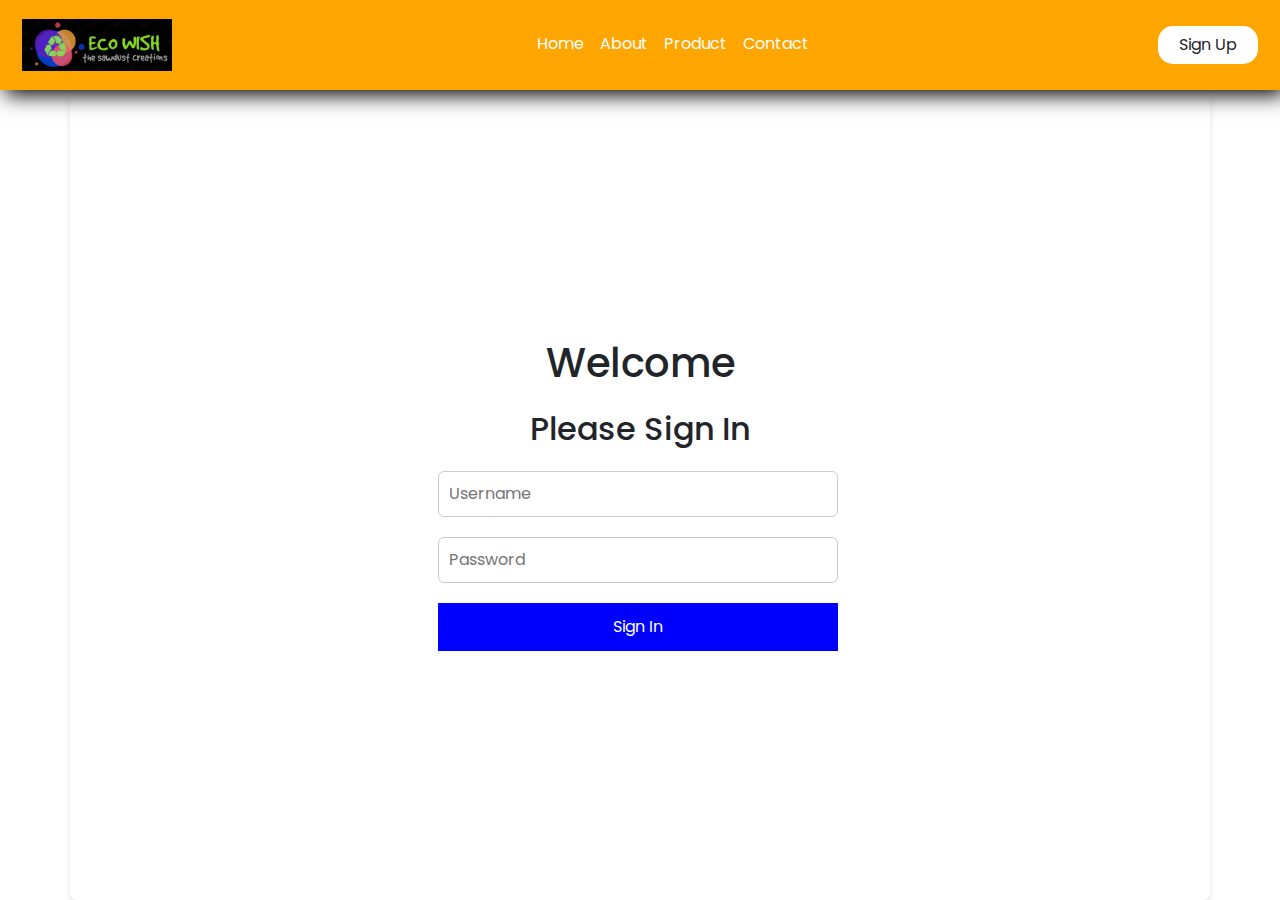
<file: fc/index.html>
<!DOCTYPE html>
<html lang="en">
<head>
    <meta charset="UTF-8">
    <meta name="viewport" content="width=device-width, initial-scale=1.0">
    <title>Sign In</title>
    <link rel="stylesheet" href="sign in.css">
    <link rel="stylesheet" href="home.css">
    <link href="https://cdn.jsdelivr.net/npm/bootstrap@5.3.3/dist/css/bootstrap.min.css" rel="stylesheet" integrity="sha384-QWTKZyjpPEjISv5WaRU9OFeRpok6YctnYmDr5pNlyT2bRjXh0JMhjY6hW+ALEwIH" crossorigin="anonymous">
</head>
<body>
    <div class="main-container">
        <!---navbar--->
        <nav class="navbar navbar-expand-lg " id="navbar1">
            <div class="container-fluid">
              <a class="navbar-brand" href="file:///C:/Users/user/FC/fc/home.html#about" > <img src="Logo.jpg" alt="Clickable Image"></a>
              <button class="navbar-toggler" type="button" data-bs-toggle="collapse" data-bs-target="#navbarSupportedContent" aria-expanded="false">
                <span class="navbar-toggler-icon"></span>
              </button>
              <div class="collapse navbar-collapse" id="navbarSupportedContent">
                <ul class="navbar-nav mx-auto">
                  <li class="nav-item">
                    <a class="nav-link" >Home</a>
                  </li> 
                  <li class="nav-item">
                    <a class="nav-link"  href="#">About</a>
                  </li> 
                  <li class="nav-item">
                    <a class="nav-link"  href="#">Product</a>
                  </li> 
                  <li class="nav-item">
                    <a class="nav-link"  href="#">Contact</a>
                  </li> 
                </ul>
                <button onclick = SignUp() class="btn">Sign Up</button>
              </div>
            </div>
        </nav>
        <div class="container">
            <h1>Welcome</h1>
            <h2>Please Sign In</h2>
            <form id="signInForm">
                <input type="text" id="username" name="username" placeholder="Username" required>
                <label for="username"></label><br>
                <input type="password" id="password" name="password" placeholder="Password" required><br>
                <button class=btn-primary type="submit">Sign In</button>
            </form>
        </div>
        
        <script>
        document.getElementById("signInForm").addEventListener("submit", function(event) {
            event.preventDefault();
            
            var username = document.getElementById("username").value;
            var password = document.getElementById("password").value;

            var users = JSON.parse(localStorage.getItem("users")) || [];

            var user = users.find(function(u) {
                return u.username === username && u.password === password;
            });

            if (user) {
                alert("Login Successfully");
                window.location.href = "file:///C:/Users/user/FC/fc/home.html";
            } else {
                alert("Invalid Username or Password");
            }
        });
        function SignUp(){
                window.location.replace("file:///C:/Users/user/FC/fc/signout.html")
            }
    </script>
        
        
</body>
</html>
</file>
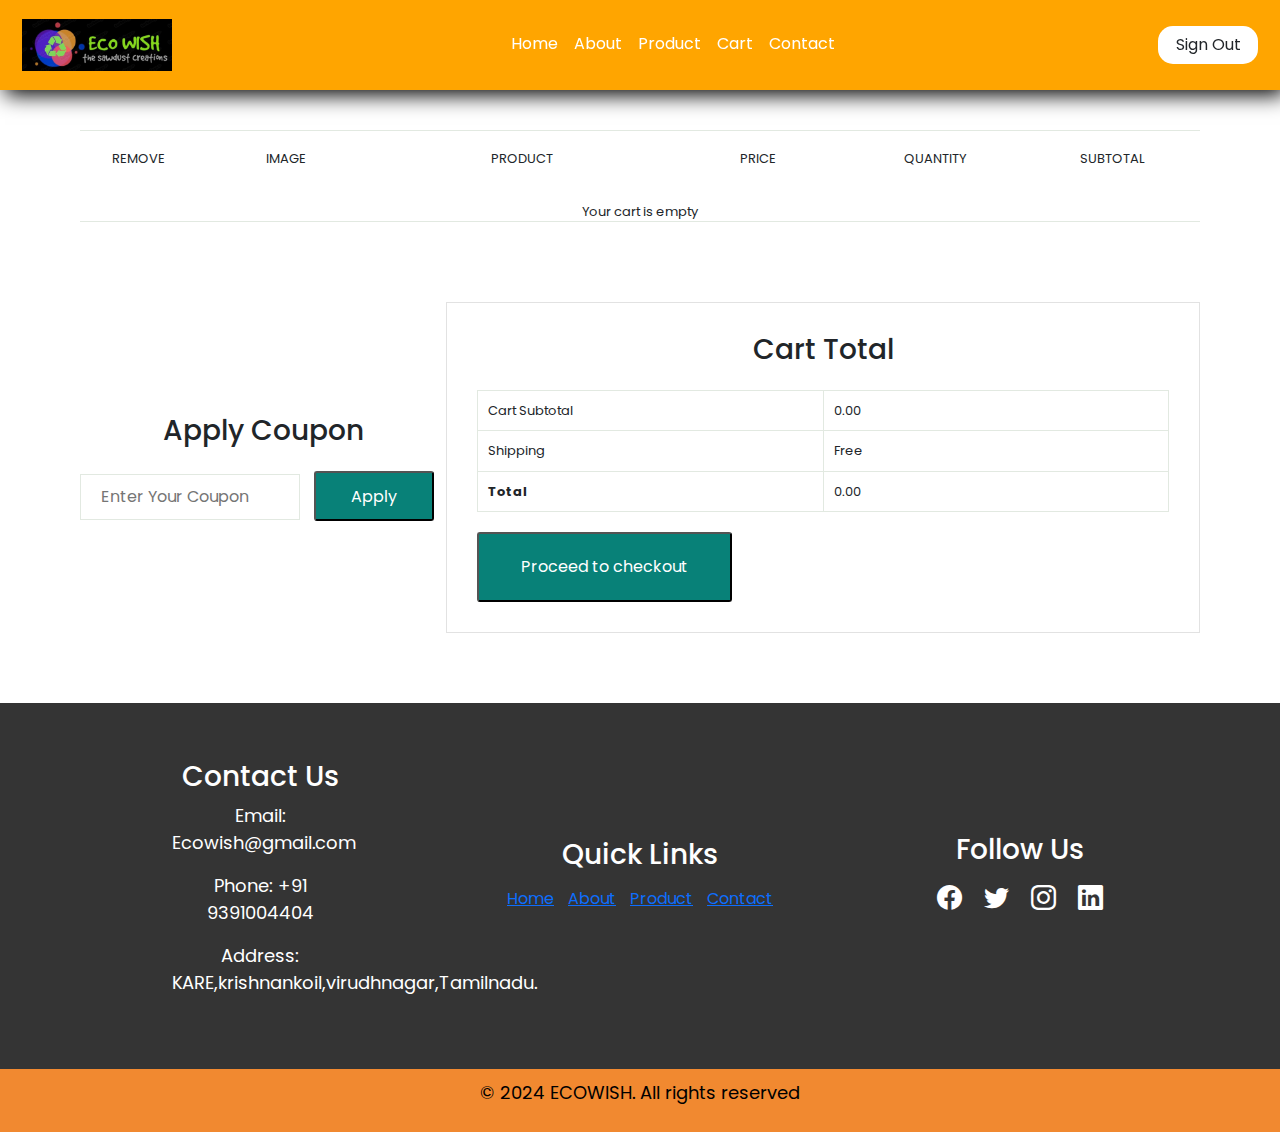
<file: fc/cart.html>
<!DOCTYPE html>
<html lang="en">
<head>
    <meta charset="UTF-8">
    <meta name="viewport" content="width=device-width, initial-scale=1.0">
    <title>Cart</title>
    <link rel="stylesheet" href="cart.css"/>
    <link rel="stylesheet" href="home.css">
    <link href="https://cdn.jsdelivr.net/npm/bootstrap@5.3.3/dist/css/bootstrap.min.css" rel="stylesheet" integrity="sha384-QWTKZyjpPEjISv5WaRU9OFeRpok6YctnYmDr5pNlyT2bRjXh0JMhjY6hW+ALEwIH" crossorigin="anonymous">
    
    <link rel="stylesheet" href="https://cdn.jsdelivr.net/npm/bootstrap-icons@1.11.3/font/bootstrap-icons.min.css">
</head>
<body>
    <div class="main-container">
        <nav class="navbar navbar-expand-lg " id="navbar1">
            <div class="container-fluid">
                <header>
                    <a class="navbar-brand" href="file:///C:/Users/user/FC/fc/home.html#about" > <img src="Logo.jpg" alt="Clickable Image"></a>
                  </header>
                
                <button class="navbar-toggler" type="button" data-bs-toggle="collapse" data-bs-target="#navbarSupportedContent" aria-expanded="false">
                    <span class="navbar-toggler-icon"></span>
                </button>
                <div class="collapse navbar-collapse" id="navbarSupportedContent">
                    
                    <ul class="navbar-nav mx-auto">
                        <li class="nav-item">
                            <a class="nav-link"  href="file:///C:/Users/user/FC/fc/home.html">Home</a>
                        </li> 
                        <li class="nav-item">
                            <a class="nav-link"  href="#about">About</a>
                        </li> 
                        <li class="nav-item">
                            <a class="nav-link"  href="product.html">Product</a>
                        </li> 
                        <li class="nav-item">
                            <a class="nav-link" href="cart.html">Cart</a>
                        </li>
                        <li class="nav-item">
                            <a class="nav-link"  href="#container-2">Contact</a>
                        </li> 
                    </ul>
                    <button class="btn" onclick="SignOut()">Sign Out</button>
                </div>
            </div>
        </nav>

        <section id="cart" class="cart">
            <table width="100%">
                <thead>
                    <tr>
                        <td>Remove</td>
                        <td>Image</td>
                        <td>Product</td>
                        <td>Price</td>
                        <td>Quantity</td>
                        <td>Subtotal</td>
                       
                    </tr>
                </thead>
                <tbody id="cart-items"></tbody>
            </table>
        </section>

        <section class="cart">
            <div id="coupon">
                <h3>Apply Coupon</h3>
                <div>
                    <input type="text" placeholder="Enter Your Coupon">
                    <button class="btn-primary">Apply</button>
                </div>

            </div>
            <div id="subtotal">
            <h3>Cart Total</h3>
            <table>
                <tr>
                    <td>Cart Subtotal</td>
                    <td id="cart-subtotal">0</td>
                </tr>
                <tr>
                    <td>Shipping</td>
                    <td>Free</td>
                </tr>
                <tr>
                    <td><strong>Total</strong></td>
                    <td id="cart-total">0</td>
                </tr>
            </table>
            <a href="file:///C:/Users/user/FC/fc/payment.html"><button>Proceed to checkout</button></a>
        </div>
        </section>

        <footer>
            <div id="container-2" class="container-2">
                <div class="footer-container">
                    <h3>Contact Us</h3>
                    <p>Email: Ecowish@gmail.com</p>
                    <p>Phone: +91 9391004404</p>
                    <p>Address: KARE,krishnankoil,virudhnagar,Tamilnadu.</p>
                </div>
                <div class="footer-container">
                    <h3>Quick Links</h3>
                     <ul class="list">
                        <li><a href="#home">Home</a></li>
                        <li><a href="#about">About</a></li>
                        <li><a href="#product">Product</a></li>
                        <li><a href="#container-2">Contact</a></li>
                     </ul>
                </div>
                <div class="footer-container">
                    <h3>Follow Us</h3>
                    <ul class="social-icons">
                     <li><a href=""><i class="bi bi-facebook"></i></a></li>
                     <li><a href=""><i class="bi bi-twitter"></i></a></li>
                     <li><a href=""><i class="bi bi-instagram"></i></a></li>
                     <li><a href=""><i class="bi bi-linkedin"></i></a></li>
                    </ul>
                </div>
            </div>
            <div class="bottom-bar">
                <p>&copy; 2024 ECOWISH. All rights reserved</p>
            </div>
        </footer>
    </div>

    <script>
        function SignOut() {
            window.location.replace("file:///C:/Users/user/FC/fc/sign%20in.html");
        }

function renderCartItems() {
    const cartItemsContainer = document.getElementById('cart-items');
    const cartSubtotalElement = document.getElementById('cart-subtotal');
    const cartTotalElement = document.getElementById('cart-total');

    const cartItems = JSON.parse(localStorage.getItem('cart')) || [];

    cartItemsContainer.innerHTML = '';

    if (cartItems.length === 0) {
        cartItemsContainer.innerHTML = '<tr><td colspan="6">Your cart is empty</td></tr>';
        cartSubtotalElement.textContent = '0.00';
        cartTotalElement.textContent = '0.00';
        return; 
    }

    let cartSubtotal = 0;
    cartItems.forEach(item => {
        const row = document.createElement('tr');
        const quantity = item.quantity || 1;
        const subtotal = item.price * quantity;
        cartSubtotal += subtotal;

        row.innerHTML = `
            <td><a href="#" onclick="removeItem('${item.productName}')"><i class="bi bi-x-circle-fill"></i></a></td>
            <td><img src='${item.image}'/></td>
            <td>${item.productName}</td>
            <td>${item.price}</td>
            <td><input type="number" value="${quantity}" min="1" onchange="updateQuantity(this, '${item.productName}', ${item.price})"></td>
            <td class="subtotal">${subtotal.toFixed(2)}</td>
        `;
        cartItemsContainer.appendChild(row);
    });

    cartSubtotalElement.textContent = cartSubtotal.toFixed(2);
    cartTotalElement.textContent = cartSubtotal.toFixed(2); 
}


function updateQuantity(input, productName, price) {
    const newQuantity = parseInt(input.value);
    const subtotalElement = input.parentElement.nextElementSibling;

    const newSubtotal = price * newQuantity;
    subtotalElement.textContent = newSubtotal.toFixed(2);

    const cartItems = JSON.parse(localStorage.getItem('cart')) || [];
    const updatedCartItems = cartItems.map(item => {
        if (item.productName === productName) {
            return { ...item, quantity: newQuantity };
        }
        return item;
    });
    localStorage.setItem('cart', JSON.stringify(updatedCartItems));

    const cartSubtotal = updatedCartItems.reduce((total, item) => {
        return total + (item.price * item.quantity);
    }, 0);

    const cartSubtotalElement = document.getElementById('cart-subtotal');
    const cartTotalElement = document.getElementById('cart-total');
    cartSubtotalElement.textContent = cartSubtotal.toFixed(2);
    cartTotalElement.textContent = cartSubtotal.toFixed(2);
}

        function removeItem(productName) {
            let cartItems = JSON.parse(localStorage.getItem('cart')) || [];

            cartItems = cartItems.filter(item => item.productName !== productName);

            localStorage.setItem('cart', JSON.stringify(cartItems));

            renderCartItems();
        }
        window.addEventListener('DOMContentLoaded', renderCartItems);
    </script>
</body>
</html>
</file>
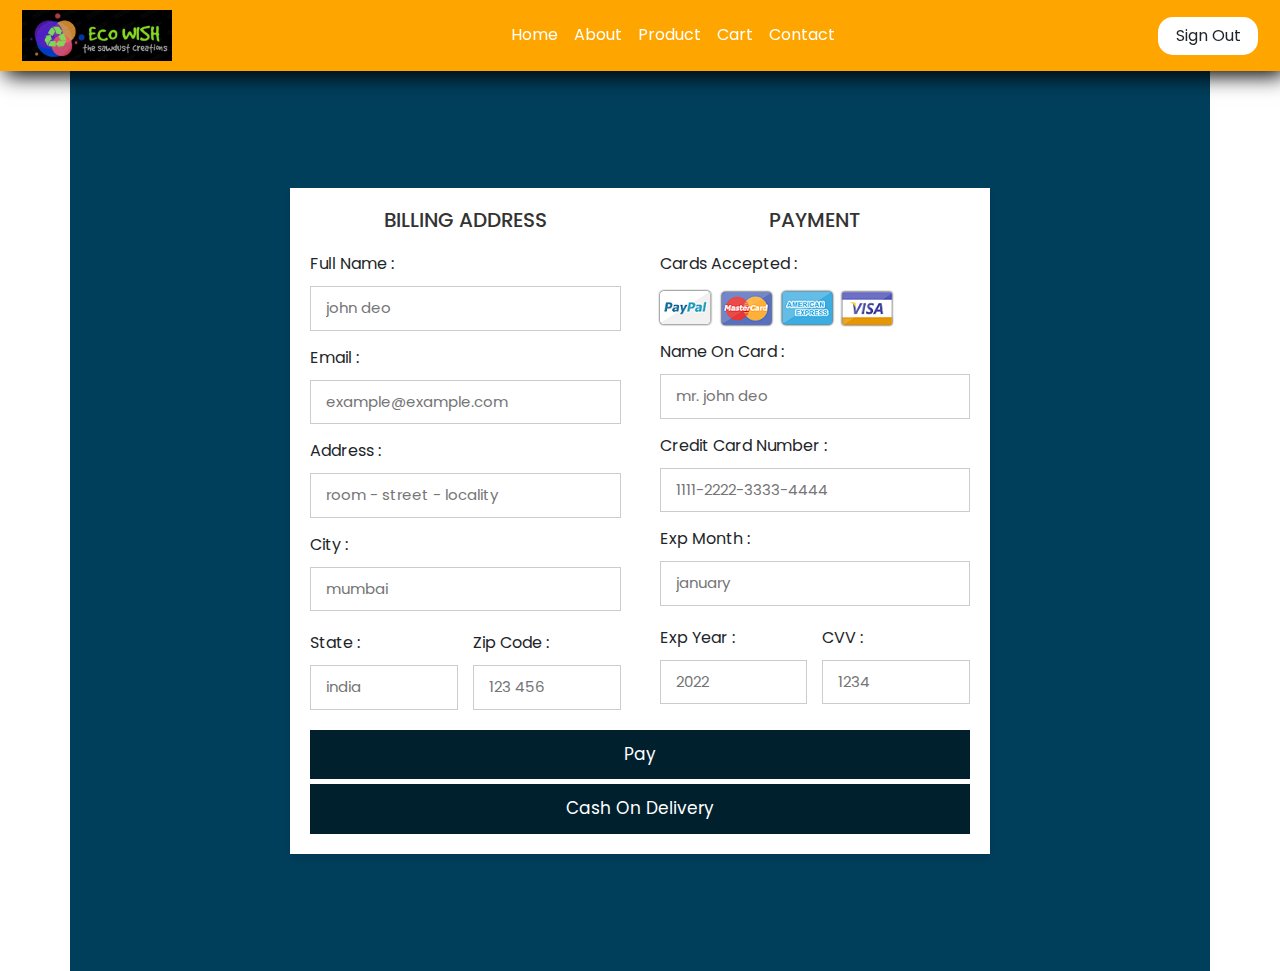
<file: fc/payment.html>
<!DOCTYPE html>
<html lang="en">
<head>
    <meta charset="UTF-8">
    <meta http-equiv="X-UA-Compatible" content="IE=edge">
    <meta name="viewport" content="width=device-width, initial-scale=1.0">
    <link rel="stylesheet" href="https://cdnjs.cloudflare.com/ajax/libs/font-awesome/6.5.1/css/all.min.css" integrity="sha512-DTOQO9RWCH3ppGqcWaEA1BIZOC6xxalwEsw9c2QQeAIftl+Vegovlnee1c9QX4TctnWMn13TZye+giMm8e2LwA==" crossorigin="anonymous" referrerpolicy="no-referrer" />
    <link rel="stylesheet" href="home.css">
    <link href="https://cdn.jsdelivr.net/npm/bootstrap@5.3.3/dist/css/bootstrap.min.css" rel="stylesheet" integrity="sha384-QWTKZyjpPEjISv5WaRU9OFeRpok6YctnYmDr5pNlyT2bRjXh0JMhjY6hW+ALEwIH" crossorigin="anonymous">
    <link rel="stylesheet" href="paymentstyle.css">

</head>
<body>
    <nav class="navbar navbar-expand-lg " id="navbar1">
        <div class="container-fluid">
            <header>
                <a class="navbar-brand" href="file:///C:/Users/user/FC/fc/home.html#about" > <img src="Logo.jpg" alt="Clickable Image"></a>
              </header>
          <button class="navbar-toggler" type="button" data-bs-toggle="collapse" data-bs-target="#navbarSupportedContent" aria-expanded="false">
            <span class="navbar-toggler-icon"></span>
          </button>
          <div class="collapse navbar-collapse" id="navbarSupportedContent">
            <ul class="navbar-nav mx-auto">
              <li class="nav-item">
                <a class="nav-link"  href="file:///C:/Users/user/FC/fc/home.html">Home</a>
              </li> 
              <li class="nav-item">
                <a class="nav-link"  href="#about">About</a>
              </li> 
              <li class="nav-item">
                <a class="nav-link"  href="product.html">Product</a>
              </li> 
              <li class="nav-item">
                <a class="nav-link" href="cart.html">Cart</a>
              </li>
              <li class="nav-item">
                <a class="nav-link"  href="#container-2">Contact</a>
              </li> 
            </ul>
            <button class="btn" onclick="SignOut()">Sign Out</button>
            </a>
          </div>
        </div>
      </nav>

<div class="container">

    <form action="">

        <div class="row">

            <div class="col">

                <h3 class="title">billing address</h3>

                <div class="inputBox">
                    <span>full name :</span>
                    <input type="text" placeholder="john deo">
                </div>
                <div class="inputBox">
                    <span>email :</span>
                    <input type="email" placeholder="example@example.com">
                </div>
                <div class="inputBox">
                    <span>address :</span>
                    <input type="text" placeholder="room - street - locality">
                </div>
                <div class="inputBox">
                    <span>city :</span>
                    <input type="text" placeholder="mumbai">
                </div>

                <div class="flex">
                    <div class="inputBox">
                        <span>state :</span>
                        <input type="text" placeholder="india">
                    </div>
                    <div class="inputBox">
                        <span>zip code :</span>
                        <input type="text" placeholder="123 456">
                    </div>
                </div>

            </div>

            <div class="col">

                <h3 class="title">payment</h3>

                <div class="inputBox">
                    <span>cards accepted :</span>
                    <img src="card_img.png" alt="">
                </div>
                <div class="inputBox">
                    <span>name on card :</span>
                    <input type="text" placeholder="mr. john deo">
                </div>
                <div class="inputBox">
                    <span>credit card number :</span>
                    <input type="number" placeholder="1111-2222-3333-4444">
                </div>
                <div class="inputBox">
                    <span>exp month :</span>
                    <input type="text" placeholder="january">
                </div>

                <div class="flex">
                    <div class="inputBox">
                        <span>exp year :</span>
                        <input type="number" placeholder="2022">
                    </div>
                    <div class="inputBox">
                        <span>CVV :</span>
                        <input type="text" placeholder="1234">
                    </div>
                </div>

            </div>
    
        </div>

        <input type="submit" value="Pay" class="submit-btn">
        <input type="submit" value="Cash on Delivery" class="submit-btn">

    </form>

</div>    
    
</body>
</html>
</file>
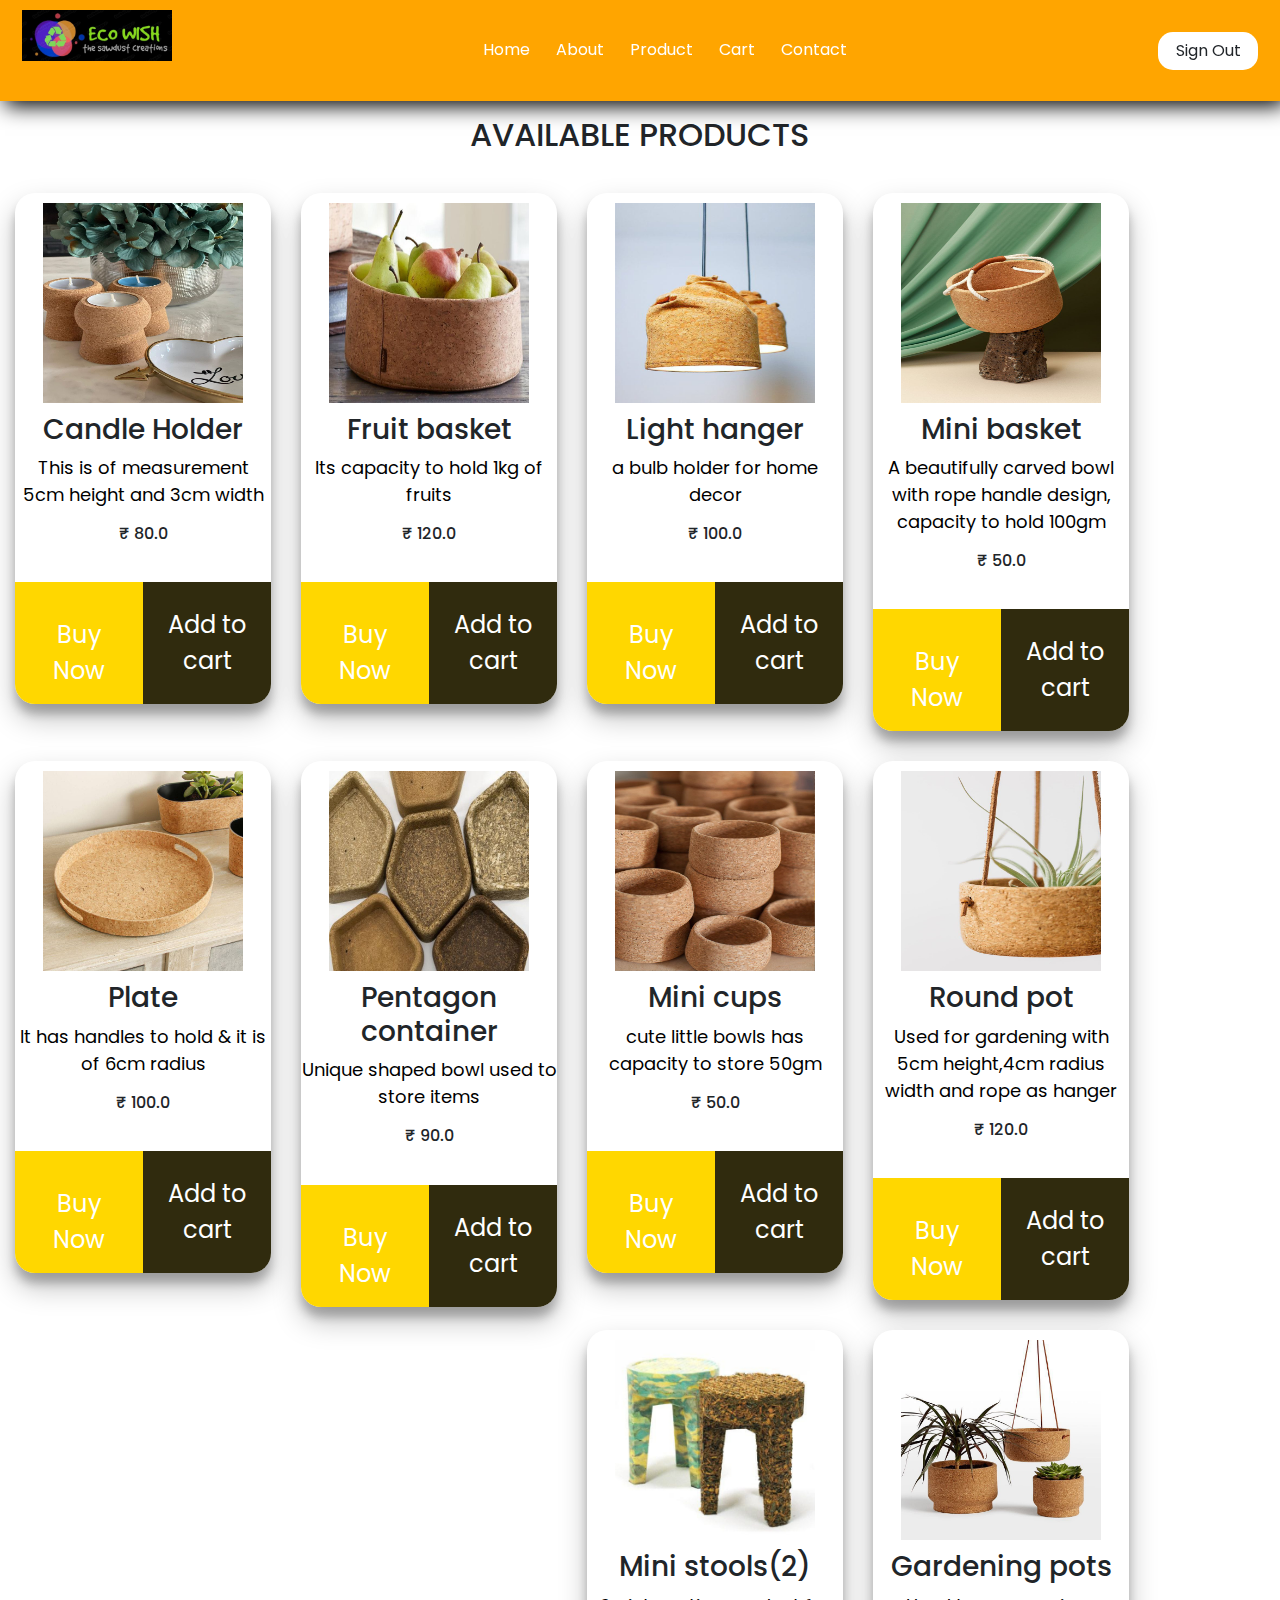
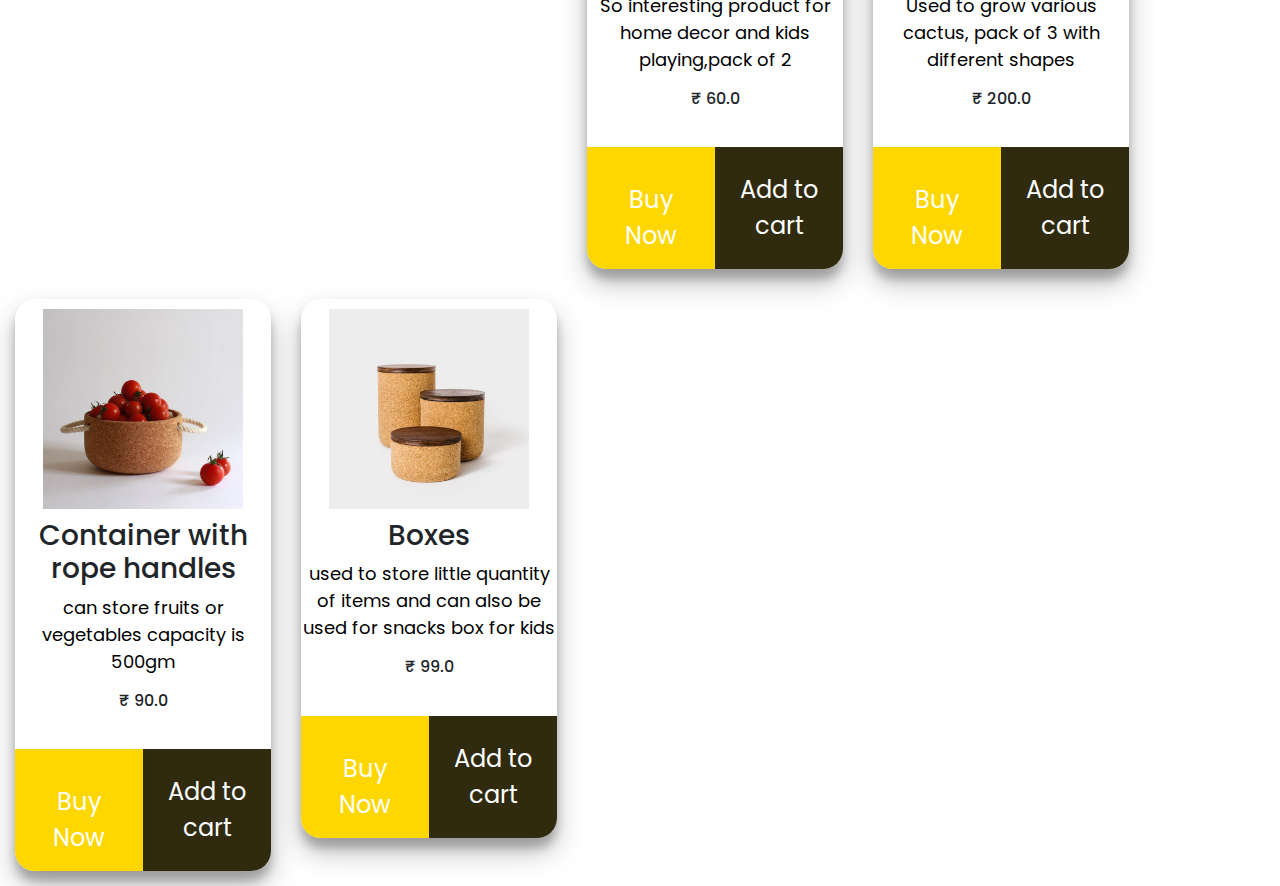
<file: fc/product.html>
<!DOCTYPE html>
<html lang="en">
<head>
    <meta charset="UTF-8">
    <meta name="viewport" content="width=device-width, initial-scale=1.0">
    <title>Product</title>
    <link rel="stylesheet" href="https://cdnjs.cloudflare.com/ajax/libs/font-awesome/6.5.1/css/all.min.css" integrity="sha512-DTOQO9RWCH3ppGqcWaEA1BIZOC6xxalwEsw9c2QQeAIftl+Vegovlnee1c9QX4TctnWMn13TZye+giMm8e2LwA==" crossorigin="anonymous" referrerpolicy="no-referrer" />
    <link rel="stylesheet" href="product.css">
    <link rel="stylesheet" href="home.css">
    <link href="https://cdn.jsdelivr.net/npm/bootstrap@5.3.3/dist/css/bootstrap.min.css" rel="stylesheet" integrity="sha384-QWTKZyjpPEjISv5WaRU9OFeRpok6YctnYmDr5pNlyT2bRjXh0JMhjY6hW+ALEwIH" crossorigin="anonymous">
    
      <link rel="stylesheet" href="https://cdn.jsdelivr.net/npm/bootstrap-icons@1.11.3/font/bootstrap-icons.min.css">
</head>
<body>
    <nav class="navbar navbar-expand-lg " id="navbar1">
        <div class="container-fluid">
            <header>
                <a class="navbar-brand" href="file:///C:/Users/user/FC/fc/home.html#about" > <img src="Logo.jpg" alt="Clickable Image"></a>
              </header>
          <button class="navbar-toggler" type="button" data-bs-toggle="collapse" data-bs-target="#navbarSupportedContent" aria-expanded="false">
            <span class="navbar-toggler-icon"></span>
          </button>
          <div class="collapse navbar-collapse" id="navbarSupportedContent">
            <ul class="navbar-nav mx-auto">
              <li class="nav-item">
                <a class="nav-link"  href="file:///C:/Users/user/FC/fc/home.html">Home</a>
              </li> 
              <li class="nav-item">
                <a class="nav-link"  href="home.html #container-2">About</a>
              </li> 
              <li class="nav-item">
                <a class="nav-link"  href="product.html">Product</a>
              </li> 
              <li class="nav-item">
                <a class="nav-link" href="cart.html">Cart</a>
              </li>
              <li class="nav-item">
                <a class="nav-link"  href="home.html #container-2">Contact</a>
              </li> 
            </ul>
            <button class="btn" onclick="SignOut()">Sign Out</button>
            </a>
          </div>
        </div>
      </nav>

    <h2>AVAILABLE PRODUCTS</h2>
    <div class="products">


       <div class="Content">
        <img src="pic1.jpg">
        <h3>Candle Holder</h3>
        <p>This is of measurement 5cm height and 3cm width</p>
        <h6>₹ 80.0</h6>
        <ul>
            <li><i class="fa fa-star checked"></i></li>
            <li><i class="fa fa-star checked"></i></li>
            <li><i class="fa fa-star checked"></i></li>
            <li><i class="fa fa-star checked"></i></li>
            <li><i class="fa fa-star checked"></i></li>
        </ul>
        <div class="buttons">
            <a class="buy" href="file:///C:/Users/user/FC/fc/payment.html"><button class="buy-now-button">Buy Now</button></a>
            <button class="cart" onclick="addToCart('Candle Holder', 80.0,'pic1.jpg')">Add to cart</button>
        </div>
       </div> 

       
       <div class="Content">
        <img src="pic2.jpg">
        <h3>Fruit basket</h3>
        <p>Its capacity to hold 1kg of fruits</p>
        <h6>₹ 120.0</h6>
        <ul>
            <li><i class="fa fa-star checked"></i></li>
            <li><i class="fa fa-star checked"></i></li>
            <li><i class="fa fa-star checked"></i></li>
            <li><i class="fa fa-star checked"></i></li>
            <li><i class="fa fa-star"></i></li>
        </ul>
        <div class="buttons">
            <a class="buy" href="file:///C:/Users/user/FC/fc/payment.html"><button class="buy-now-button">Buy Now</button></a>
            <button class="cart" onclick="addToCart('Fruit basket', 120.0,'pic2.jpg')">Add to cart</button>
        </div>
       </div>


       <div class="Content">
        <img src="pic3.jpg">
        <h3>Light hanger</h3>
        <p>a bulb holder for home decor</p>
        <h6>₹ 100.0</h6>
        <ul>
            <li><i class="fa fa-star checked"></i></li>
            <li><i class="fa fa-star checked"></i></li>
            <li><i class="fa fa-star checked"></i></li>
            <li><i class="fa fa-star checked"></i></li>
            <li><i class="fa fa-star checked"></i></li>
        </ul>
        <div class="buttons">
        <a class="buy" href="file:///C:/Users/user/FC/fc/payment.html"><button class="buy-now-button">Buy Now</button></a>
        <button class="cart" onclick="addToCart('Light hanger', 100.0,'pic3.jpg')">Add to cart</button>
       </div> 
    </div>


       <div class="Content">
        <img src="pic4.jpg">
        <h3> Mini basket</h3>
        <p>A beautifully carved bowl with rope handle design, capacity to hold 100gm</p>
        <h6>₹ 50.0</h6>
        <ul>
            <li><i class="fa fa-star checked"></i></li>
            <li><i class="fa fa-star checked"></i></li>
            <li><i class="fa fa-star checked"></i></li>
            <li><i class="fa fa-star"></i></li>
            <li><i class="fa fa-star"></i></li>
        </ul>
        <div class="buttons">
        <a class="buy" href="file:///C:/Users/user/FC/fc/payment.html"><button class="buy-now-button">Buy Now</button></a>
        <button class="cart" onclick="addToCart('Mini Basket', 50.0,'pic4.jpg')">Add to cart</button>
       </div>
    </div>


       <div class="Content">
        <img src="pic6.jpg">
        <h3>Plate</h3>
        <p>It has handles to hold & it is of 6cm radius</p>
        <h6>₹ 100.0</h6>
        <ul>
            <li><i class="fa fa-star checked"></i></li>
            <li><i class="fa fa-star checked"></i></li>
            <li><i class="fa fa-star checked"></i></li>
            <li><i class="fa fa-star checked"></i></li>
            <li><i class="fa fa-star"></i></li>
        </ul>
        <div class="buttons">
        <a class="buy" href="file:///C:/Users/user/FC/fc/payment.html"><button class="buy-now-button">Buy Now</button></a>
        <button class="cart" onclick="addToCart('Plate', 100.0,'pic6.jpg')">Add to cart</button>
       </div> 
    </div>


       <div class="Content">
        <img src="pic7.jpg">
        <h3>Pentagon container</h3>
        <p>Unique shaped bowl used to store items</p>
        <h6>₹ 90.0</h6>
        <ul>
            <li><i class="fa fa-star checked"></i></li>
            <li><i class="fa fa-star checked"></i></li>
            <li><i class="fa fa-star checked"></i></li>
            <li><i class="fa fa-star"></i></li>
            <li><i class="fa fa-star"></i></li>
        </ul>
        <div class="buttons">
        <a class="buy" href="file:///C:/Users/user/FC/fc/payment.html"><button class="buy-now-button">Buy Now</button></a>
        <button class="cart" onclick="addToCart('Pentagon container', 90.0,'pic7.jpg')">Add to cart</button>
       </div>
    </div>


       <div class="Content">
        <img src="pic8.jpg">
        <h3>Mini cups</h3>
        <p>cute little bowls has capacity to store 50gm</p>
        <h6>₹ 50.0</h6>
        <ul> <li><i class="fa fa-star checked"></i></li>
            <li><i class="fa fa-star checked"></i></li>
            <li><i class="fa fa-star checked"></i></li>
            <li><i class="fa fa-star checked"></i></li>
            <li><i class="fa fa-star"></i></li>
        </ul>
        <div class="buttons">
        <a class="buy" href="file:///C:/Users/user/FC/fc/payment.html"><button class="buy-now-button">Buy Now</button></a>
        <button class="cart" onclick="addToCart('Mini Cups', 50.0,'pic8.jpg')">Add to cart</button>

       </div>
    </div>


       <div class="Content">
        <img src="pic9.jpg">
        <h3>Round pot</h3>
        <p>Used for gardening with 5cm height,4cm radius width and rope as hanger</p>
        <h6>₹ 120.0</h6>
        <ul>
            <li><i class="fa fa-star checked"></i></li>
            <li><i class="fa fa-star checked"></i></li>
            <li><i class="fa fa-star checked"></i></li>
            <li><i class="fa fa-star checked"></i></li>
            <li><i class="fa fa-star checked"></i></li>
        </ul>
        <div class="buttons">
        <a class="buy" href="file:///C:/Users/user/FC/fc/payment.html"><button class="buy-now-button">Buy Now</button></a>
        <button class="cart" onclick="addToCart('Round Pot', 120.0,'pic9.jpg')">Add to cart</button>
       </div>
    </div>


       <div class="Content">
        <img src="pic10.jpg">
        <h3>Mini stools(2)</h3>
        <p>So interesting product for home decor and kids playing,pack of 2</p>
        <h6>₹ 60.0</h6>
        <ul>
            <li><i class="fa fa-star checked"></i></li>
            <li><i class="fa fa-star checked"></i></li>
            <li><i class="fa fa-star checked"></i></li>
            <li><i class="fa fa-star checked"></i></li>
            <li><i class="fa fa-star checked"></i></li>
        </ul>
        <div class="buttons">
        <a class="buy" href="file:///C:/Users/user/FC/fc/payment.html"><button class="buy-now-button">Buy Now</button></a>
        <button class="cart" onclick="addToCart('Mini Stools(2)', 60.0,'pic10.jpg')">Add to cart</button>
       </div>
    </div>


       <div class="Content">
        <img src="pic11.jpg">
        <h3>Gardening pots</h3>
        <p>Used to grow various cactus, pack of 3 with different shapes</p>
        <h6>₹ 200.0</h6>
        <ul>
            <li><i class="fa fa-star checked"></i></li>
            <li><i class="fa fa-star checked"></i></li>
            <li><i class="fa fa-star checked"></i></li>
            <li><i class="fa fa-star checked"></i></li>
            <li><i class="fa fa-star"></i></li>
        </ul>
        <div class="buttons">
        <a class="buy" href="file:///C:/Users/user/FC/fc/payment.html"><button class="buy-now-button">Buy Now</button></a>
        <button class="cart" onclick="addToCart('Gardening Pots', 200.0,'pic11.jpg')">Add to cart</button>
       </div> 
    </div>


       <div class="Content">
        <img src="pic12.jpg">
        <h3>Container with rope handles</h3>
        <p>can store fruits or vegetables capacity is 500gm</p>
        <h6>₹ 90.0</h6>
        <ul>
            <li><i class="fa fa-star checked"></i></li>
            <li><i class="fa fa-star checked"></i></li>
            <li><i class="fa fa-star checked"></i></li>
            <li><i class="fa fa-star checked"></i></li>
            <li><i class="fa fa-star checked"></i></li>
        </ul>
        <div class="buttons">
        <a class="buy" href="file:///C:/Users/user/FC/fc/payment.html"><button class="buy-now-button">Buy Now</button></a>
        <button class="cart" onclick="addToCart('Container with rope handles', 90.0,'pic12.jpg')">Add to cart</button>
       </div>
    </div> 


       <div class="Content">
        <img src="pic13.jpg">
        <h3>Boxes</h3>
        <p>used to store little quantity of items and can also be used for snacks box for kids</p>
        <h6>₹ 99.0</h6>
        <ul>
            <li><i class="fa fa-star checked"></i></li>
            <li><i class="fa fa-star checked"></i></li>
            <li><i class="fa fa-star checked"></i></li>
            <li><i class="fa fa-star checked"></i></li>
            <li><i class="fa fa-star checked"></i></li>
        </ul>
        <div class="buttons">
        <a class="buy" href="file:///C:/Users/user/FC/fc/payment.html"><button class="buy-now-button">Buy Now</button></a>
        <button class="cart" onclick="addToCart('Boxes', 99.0,'pic13.jpg')">Add to cart</button>
       </div> 
    </div>


    </div>

    <script>
        function Payment() {
            window.location.replace("file:///C:/Users/user/FC/fc/payment.html");
        }

        function SignOut() {
         
            window.location.replace("file:///C:/Users/user/FC/fc/sign%20in.html");
        }

      
        function addToCart(productName, price, image) {
           
            let cart = localStorage.getItem('cart');
            cart = cart ? JSON.parse(cart) : [];

            const existingProduct = cart.find(item => item.productName === productName);

            if (existingProduct) {
               
                existingProduct.quantity += 1;
            } 
            else {
                cart.push({ productName, price, image, quantity: 1 });
            }
            localStorage.setItem('cart', JSON.stringify(cart));
            alert("Item added successfully!");
        }

    </script>
</body>
</html>
</file>
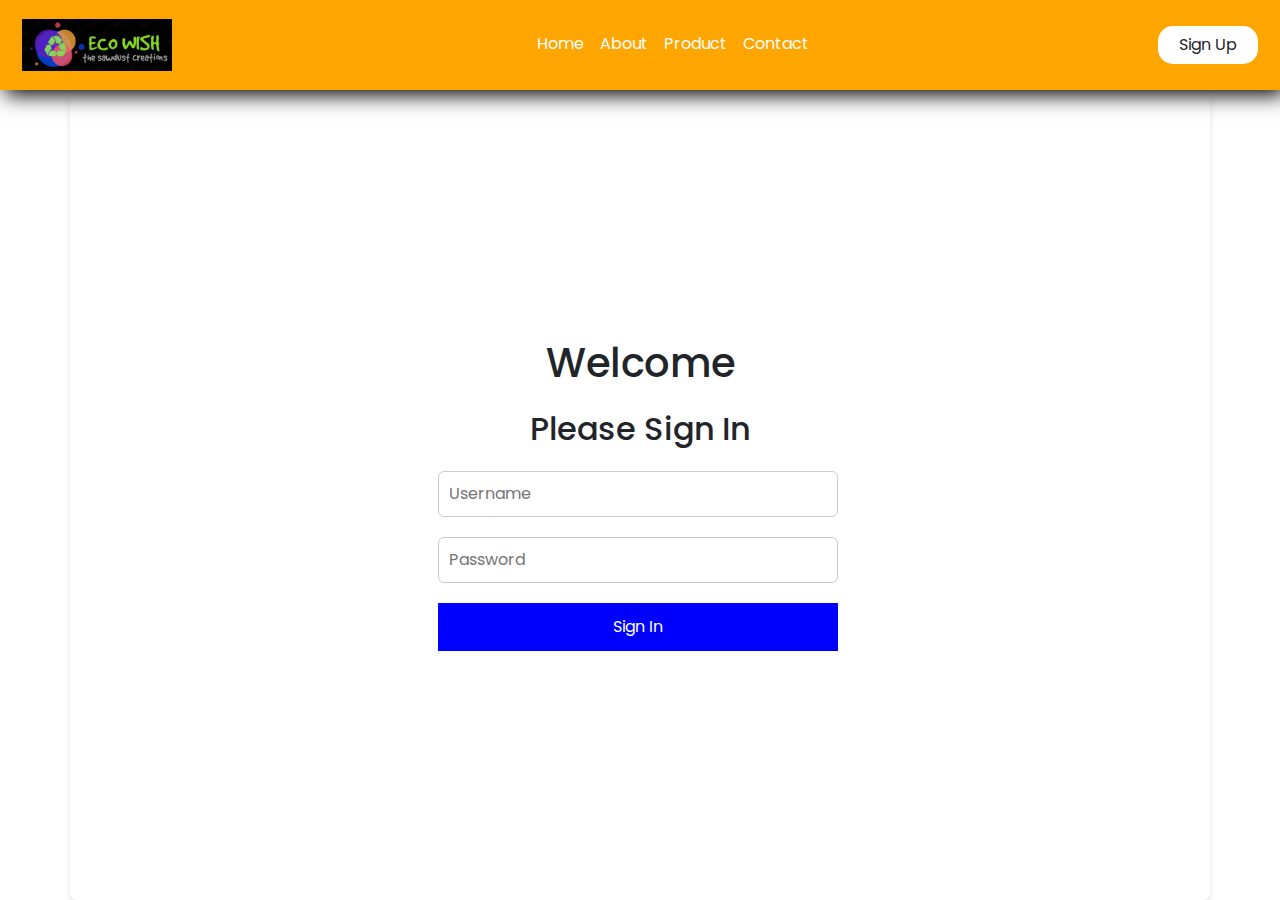
<file: fc/sign in.html>
<!DOCTYPE html>
<html lang="en">
<head>
    <meta charset="UTF-8">
    <meta name="viewport" content="width=device-width, initial-scale=1.0">
    <title>Sign In</title>
    <link rel="stylesheet" href="sign in.css">
    <link rel="stylesheet" href="home.css">
    <link href="https://cdn.jsdelivr.net/npm/bootstrap@5.3.3/dist/css/bootstrap.min.css" rel="stylesheet" integrity="sha384-QWTKZyjpPEjISv5WaRU9OFeRpok6YctnYmDr5pNlyT2bRjXh0JMhjY6hW+ALEwIH" crossorigin="anonymous">
</head>
<body>
    <div class="main-container">
        <!---navbar--->
        <nav class="navbar navbar-expand-lg " id="navbar1">
            <div class="container-fluid">
              <a class="navbar-brand" href="file:///C:/Users/user/FC/fc/home.html#about" > <img src="Logo.jpg" alt="Clickable Image"></a>
              <button class="navbar-toggler" type="button" data-bs-toggle="collapse" data-bs-target="#navbarSupportedContent" aria-expanded="false">
                <span class="navbar-toggler-icon"></span>
              </button>
              <div class="collapse navbar-collapse" id="navbarSupportedContent">
                <ul class="navbar-nav mx-auto">
                  <li class="nav-item">
                    <a class="nav-link" >Home</a>
                  </li> 
                  <li class="nav-item">
                    <a class="nav-link"  href="#">About</a>
                  </li> 
                  <li class="nav-item">
                    <a class="nav-link"  href="#">Product</a>
                  </li> 
                  <li class="nav-item">
                    <a class="nav-link"  href="#">Contact</a>
                  </li> 
                </ul>
                <button onclick = SignUp() class="btn">Sign Up</button>
              </div>
            </div>
        </nav>
        <div class="container">
            <h1>Welcome</h1>
            <h2>Please Sign In</h2>
            <form id="signInForm">
                <input type="text" id="username" name="username" placeholder="Username" required>
                <label for="username"></label><br>
                <input type="password" id="password" name="password" placeholder="Password" required><br>
                <button class=btn-primary type="submit">Sign In</button>
            </form>
        </div>
        
        <script>
        document.getElementById("signInForm").addEventListener("submit", function(event) {
            event.preventDefault();
            
            var username = document.getElementById("username").value;
            var password = document.getElementById("password").value;

            var users = JSON.parse(localStorage.getItem("users")) || [];

            var user = users.find(function(u) {
                return u.username === username && u.password === password;
            });

            if (user) {
                alert("Login Successfully");
                window.location.href = "file:///C:/Users/user/FC/fc/home.html";
            } else {
                alert("Invalid Username or Password");
            }
        });
        function SignUp(){
                window.location.replace("file:///C:/Users/user/FC/fc/signout.html")
            }
    </script>
        
        
</body>
</html>
</file>
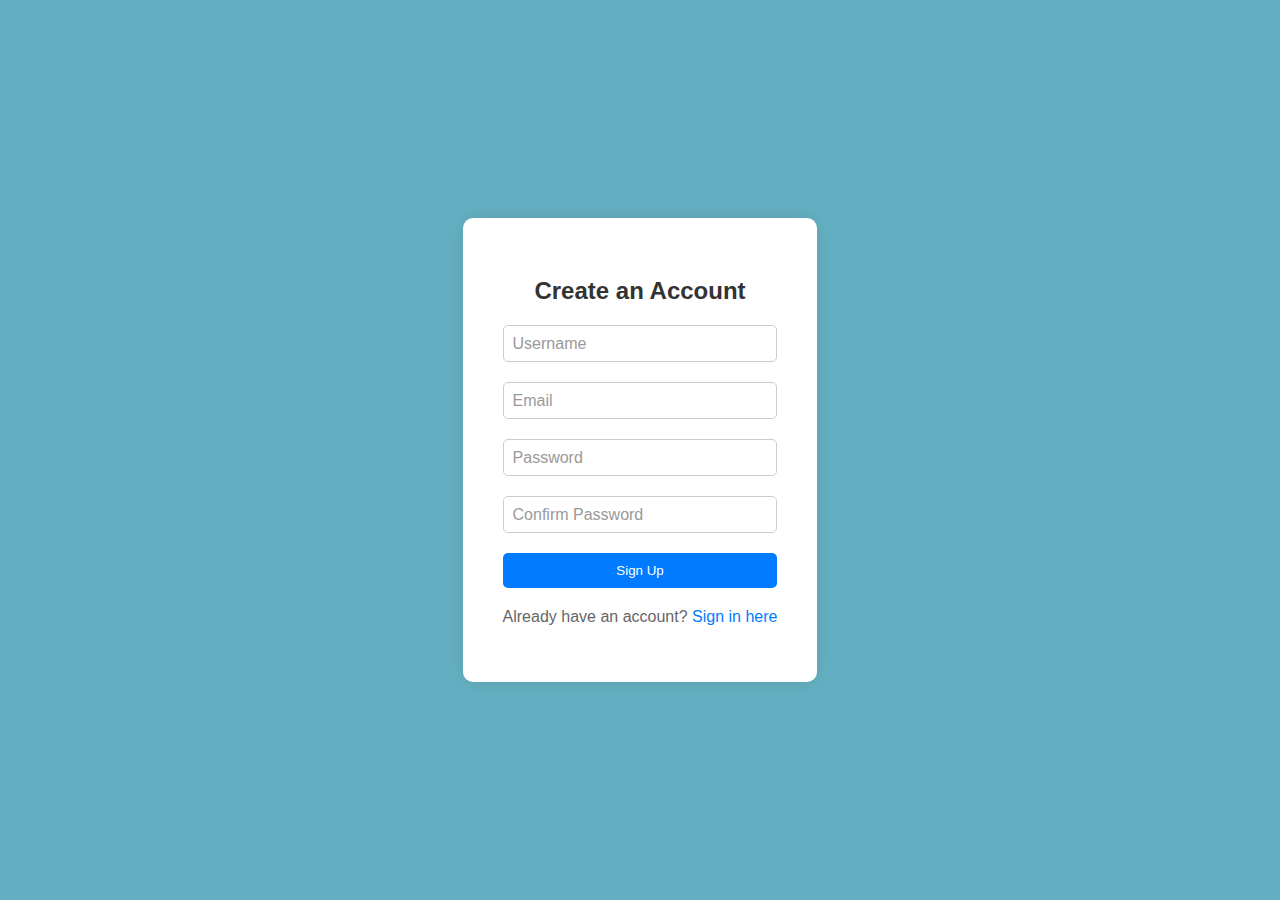
<file: fc/signout.html>
<!DOCTYPE html>
<html lang="en">
<head>
    <meta charset="UTF-8">
    <meta name="viewport" content="width=device-width, initial-scale=1.0">
    <title>Sign Up</title>
    <link rel="stylesheet" href="signout.css">
</head>
<body>
    <div class="container">
        <div class="signup-container">
            <h2>Create an Account</h2>
            <form id="signUpForm">
                <div class="input-group">
                    <input type="text" id="username" name="username" required>
                    <label for="username">Username</label>
                </div>
                <div class="input-group">
                    <input type="email" id="email" name="email" required>
                    <label for="email">Email</label>
                </div>
                <div class="input-group">
                    <input type="password" id="password" name="password" required>
                    <label for="password">Password</label>
                </div>
                <div class="input-group">
                    <input type="password" id="confirmPassword" name="confirmPassword" required>
                    <label for="confirmPassword">Confirm Password</label>
                </div>
                <button type="submit">Sign Up</button>
            </form>
            <p>Already have an account? <a href="file:///C:/Users/user/FC/fc/sign%20in.html">Sign in here</a></p>
        </div>
    </div>

    <script>
        document.getElementById("signUpForm").addEventListener("submit", function(event) {
            event.preventDefault();
            
            var username = document.getElementById("username").value;
            var email = document.getElementById("email").value;
            var password = document.getElementById("password").value;
            var confirmPassword = document.getElementById("confirmPassword").value;

            if (password !== confirmPassword) {
                alert("Passwords do not match");
                return;
            }

             
             var users = JSON.parse(localStorage.getItem("users")) || [];

            
            users.push({ username: username, email: email, password: password });

            localStorage.setItem("users", JSON.stringify(users));

           alert("Sign up successful!");
        
           window.location.href = "file:///C:/Users/user/FC/fc/sign%20in.html";
           });
    </script>
</body>
</html>
</file>
<file: fc/sign in.css>
@import url('https://fonts.googleapis.com/css2?family=Poppins:ital,wght@0,100;0,200;0,300;0,400;0,500;0,600;0,700;0,800;0,900;1,100;1,200;1,300;1,400;1,500;1,600;1,700;1,800;1,900&display=swap');

*{
    margin: 0;
    padding: 0;
    box-sizing: border-box;
    font-family: "Poppins", sans-serif;
}

.main-container{
    height: 100vh;
    }
    
    #navbar1{
    position: sticky;
    top: 0;
    left: 0;
    z-index: 100;
    padding: 10px 10px;
    box-shadow: 5px 5px 20px black;
    background: orange;
    height: 10%;
    width: 100vw;
    }
    .navbar .navbar-brand{
    font-size: 20px;
    font-weight: 800;
    color: green;
    
    }
    #navbarSupportedContent a{
    color: white;
    border-bottom: 2px solid transparent;
    }
    #navbarSupportedContent a:hover{
    border-bottom: 2px solid;
    }
    #navbarSupportedContent button{
    background: white;
    width: 100px;
    border-radius: 15px;
    }


.container {
    padding: 100px;
    background-color: #ffffff;
    border-radius: 8px;
    box-shadow: 0 4px 6px rgba(0, 0, 0, 0.1);
    height: 90%;
    display: flex;
    justify-content: center;
    align-items: center;
    flex-direction: column;
    width: 400px;

    background-position: center;
    background-size: cover;
}

h2 {
    text-align: center;
    margin-bottom: 30px;
    font-weight: 1000;
}

input[type="text"], input[type="password"] {
    width: 400px;
    padding: 10px;
    border: 1px solid #ccc;
    border-radius: 6px;
    font-size: 16px;
    transition: border-color 0.3s;
    margin-bottom: 20px;
}

input[type="text"]:focus, input[type="password"]:focus {
    border-color: #007bff;
    outline: none;
}

button {
    width: 400px;
    padding: 12px;
    margin: 10px 0;
    border: none;
    border-radius: 4px;
    background-color: #007bff;
    color: #fff;
    font-size: 16px;
    cursor: pointer;
    transition: background-color 0.3s;
}

input[type="submit"]:hover {
    background-color: #0056b3;
}

.links {
    text-align: center;
    margin-top: 20px;
}

.links a {
    color: #007bff;
    text-decoration: none;
    margin: 0 10px;
    font-size: 14px;
    transition: color 0.3s;
}

.links a:hover {
    color: #0056b3;
}
</file>
<file: fc/home.css>
@import url('https://fonts.googleapis.com/css2?family=Poppins:ital,wght@0,100;0,200;0,300;0,400;0,500;0,600;0,700;0,800;0,900;1,100;1,200;1,300;1,400;1,500;1,600;1,700;1,800;1,900&display=swap');
@import url("https://cdn.jsdelivr.net/npm/bootstrap-icons@1.11.3/font/bootstrap-icons.min.css");
*{
    margin: 0;
    padding: 0;
    box-sizing: border-box;
    font-family: "Poppins", sans-serif;
}

.main-container{
    height: 100vh;
}

#navbar1{
    position: sticky;
    top: 0;
    left: 0;
    z-index: 100;
    padding: 10px 10px;
    box-shadow: 5px 5px 20px black;
    background: orange;
    height: 10%;
}
.navbar .navbar-brand img{
    width: 150px;
    height:auto;

}

#navbarSupportedContent a{
    color: white;
    border-bottom: 2px solid transparent;
}
#navbarSupportedContent a:hover{
    border-bottom: 2px solid;
}
#navbarSupportedContent button{
    background: white;
    width: 100px;
    border-radius: 15px;
}

#home{
    width: 100%;
    height: 100%;
    display: flex;
    justify-content: center;
    align-items: center;
    background-image: url(bp.jpg);
    background-size: cover;
    background-position: center;
    flex-direction: column;

}
#home h1{
    font-size: 100px;
    color: darkgreen;
    letter-spacing: 3px;
    font-family: Verdana, Geneva, Tahoma, sans-serif;
}
p{
    color: black;
    justify-content: center;
    text-align: center;
    font-size: large;
}

.available-para{
    color: black;
}
#about{
      display: flex;
      background-color: lightblue;
      flex-direction: column;
      padding: 40px;
      
}
.logo-img{
    width: 1000px;
    height: 475px;
}
h2{
    padding: 15px;
    font-weight: bold;
    
}

.img-1{
    width: 150px;
    height: 180px;
    padding: 20px;
    
}

.founders-cards{
    display: flex;
    width: 100%;
    justify-content: space-between;
    

}
.para{
    padding: 4px 3px 0 3px;
    color: orchid;
    
}
.container-1{
    background-color: white;
    border-radius: 10px;
    width: 200px;
    display: flex;
    flex-direction: column;
    align-items: center;
    padding-top: 20px;
    box-shadow: 2px 4px 30px black;
    transition: 3s;
}
.container-1:hover{
    box-shadow: 2px 4px 100px orchid;
}
.container-2{
    margin: auto;
    padding: 0;
    font-family: Arial, Helvetica, sans-serif;
    font-size: 16px;
    color: white;
    width: 1140px;
    display: flex;
    justify-content: center;


}
footer{
    background: #343434;
    padding-top: 50px;
}
.footer-container{
    width: 33.3%;
}
h3{
    font-size: 28px;
    margin-bottom: 15px;
    text-align: center;
}
.footer-container{
    width: 190px;
    margin: auto;
    padding: 7px;
    display: flex;
    flex-direction: column;
}
.footer-container h3{
    text-align:center;
    
}

.footer-container p{
    color: white;
}
.list{
    padding: 0;
    display: flex;
    justify-content: space-between;
    align-self: center;
}
.list li{
    width: auto;
    text-align: center;
    list-style-type: none;
    padding: 7px;
    position: relative;

}
.list li::before{
    content: '';
    position: absolute;
    transform: translate(-50%,-50%);
    left: 50%;
    top: 100%;
    width: 0;
    height: 2px;
    background: #f18930;
    transition: .5s;
}
.list li:hover::before{
    width: 70px;
}
.social-icons{
    display: flex;
    justify-content: space-between;
    padding: 0;
}
.social-icons li{
    list-style-type: none;
    text-align: center;
    padding: 5px;
}
.social-icons i{
    color: white;
    font-size: 25px;
}
a:hover{
    color: #f18930;
}
.social-icons i:hover{
    color: #f18930;
}
.bottom-bar{
    background: #f18930;
    text-align: center;
    padding: 10px;
    margin-top: 50px;
}
.bootom-bar p{
    color: #343434;
    margin: 0;
    font-size: 16px;
}
button{
    background-color: blue;
    color: white;
    border-radius: 50%;
    
}
</file>
<file: fc/cart.css>
.cart{
    padding: 40px 80px;
    display: flex;
    justify-content: space-between;
}
#lg-bag{
    align-self: center;
}

a{
    text-decoration: none;
}
#cart table{
    width: 100%;
    border-collapse: collapse;
    table-layout: fixed;
    white-space: nowrap;
}
#cart table img{
    width: 70px;
}
#cart table td:nth-child(1){
    width: 100px;
    text-align: center;
}
#cart table td:nth-child(2){
    width: 150px;
    text-align: center;
}
#cart table td:nth-child(3){
    width: 250px;
    text-align: center;
}
#cart table td:nth-child(4),
#cart table td:nth-child(5),
#cart table td:nth-child(6){
    width: 150px;
    text-align: center;
}
#cart table td:nth-child(5) input{
    width: 70px;
    padding: 10px 5px 10px 15px;

}
#cart table{
    border: 1px solid #e2e9e1;
    border-left: none;
    border-right: none;
}
#cart table thead td{
    font-weight: 700px;
    text-transform: uppercase;
    font-size: 13px;
    padding: 18px 0;
}
#cart table tbody tr td{
    padding-top: 15px;

}
#cart table tbody td{
    font-size: 13px;
}
#cart-add{
    display: flex;
    flex-wrap: wrap;
    justify-content: space-between;
}
#coupon{
    width: 50%;
    margin-bottom: 30px;
    align-self: center;
}
#coupon h3,
#subtotal h3{
    padding-bottom: 15px;
}
#coupon input{
    padding: 10px 20px;
    outline: none;
    width: 60%;
    margin-right: 10px;
    border: 1px solid #e2e9e1;
}
#coupon button{
    background-color: #088178;
    color: #fff;
    padding: 12px 20px;
    border-radius: 3px;
    width: 120px;
    height: 50px;
}
#subtotal button{
    background-color: #088178;
    color: #fff;
    padding: 12px 20px;
    border-radius: 3px;
    width: 255px;
    height: 70px;
}
#subtotal{
    width: 100%;
    margin-bottom: 30px;
    border: 1px solid #e2e2e2;
    padding: 30px;
}

#subtotal table{
    border-collapse: collapse;
    width: 100%;
    margin-bottom: 20px;
}
#subtotal table td{
    width: 50%;
    border: 1px solid #e2e9e1;
    padding: 10px;
    font-size: 13px;
       
}
</file>
<file: fc/paymentstyle.css>
@import url('https://fonts.googleapis.com/css2?family=Poppins:wght@100;300;400;500;600&display=swap');

*{
  font-family: 'Poppins', sans-serif;
  margin:0; padding:0;
  box-sizing: border-box;
  outline: none; border:none;
  text-transform: capitalize;
  transition: all .2s linear;
}

.container{
  display: flex;
  justify-content: center;
  align-items: center;
  padding:25px;
  min-height: 100vh;
  background: #003f5c;
}

.container form{
  padding:20px;
  width:700px;
  background: #fff;
  box-shadow: 0 5px 10px rgba(0,0,0,.1);
}

.container form .row{
  display: flex;
  flex-wrap: wrap;
  gap:15px;
}

.container form .row .col{
  flex:1 1 250px;
}

.container form .row .col .title{
  font-size: 20px;
  color:#333;
  padding-bottom: 5px;
  text-transform: uppercase;
}

.container form .row .col .inputBox{
  margin:15px 0;
}

.container form .row .col .inputBox span{
  margin-bottom: 10px;
  display: block;
}

.container form .row .col .inputBox input{
  width: 100%;
  border:1px solid #ccc;
  padding:10px 15px;
  font-size: 15px;
  text-transform: none;
}

.container form .row .col .inputBox input:focus{
  border:1px solid #000;
}

.container form .row .col .flex{
  display: flex;
  gap:15px;
}

.container form .row .col .flex .inputBox{
  margin-top: 5px;
}

.container form .row .col .inputBox img{
  height: 34px;
  margin-top: 5px;
  filter: drop-shadow(0 0 1px #000);
}

.container form .submit-btn{
  width: 100%;
  padding:12px;
  font-size: 17px;
  background: #00202e;
  color:#fff;
  margin-top: 5px;
  cursor: pointer;
}

.container form .submit-btn:hover{
  background: rgb(161, 158, 158);
}
</file>
<file: fc/product.css>
body{
    margin:0;
    font-family: sans-serif;
    background: #960018;
}
h2{
    text-align: center;
    font-size:40px;
    color: white;
}
h3{
    text-align: center;
    font-size:30px;
    margin:0;
    padding-top: 10px;
}
a{
    text-decoration: none;
}
.product{
    display:flex;
    flex-wrap:wrap;
    width:100%;
    justify-content: center;
    margin:50px 0;
}
.Content{
    width:20%;
    margin:15px;
    box-sizing:border-box;
    float:left;
    text-align:center;
    border-radius:20px;
    cursor:pointer;
    padding-top:10px;
    box-shadow:0 14px 28px rgba(0,0,0,0.25),0 10px 10px rgba(0,0,0,0.22);
    transition: .4s;
    background: white;
}
.Content:hover{
    box-shadow: 0 3px 6px rgba(0,0,0,0.16), 0 3px 6px rgba(0,0,0,0.23);
    transform: translate(0px, -8px);
}
img{
    width:200px;
    height:200px;
    text-align: center;
    margin: 0 auto;
    display:block;
}
p{
    text-align:center;
    color: lightgray;
    padding-top: 0 8px;
}
h6{
    font-size:26px;
    text-align:center;
    color:#0d243e;
    margin:0;
}
ul{
    list-style:none;
    display: flex;
    justify-content:center;
    align-items:center;
    padding: 0;
}
li{
    padding: 5px;
}
.fa{
    font-size: 26px;
    transition: .4s;
}
.checked{
    color:gold;
}
.fa:hover{
    transform: scale(1.3);
    transition: .6s;
}
.buy{
    text-align: center;
    font-size: 24px;
    color:white;
    width:50%;
    padding:15px;
    border:0;
    outline: none;
    cursor:pointer;
    margin-top:5px;
    border-bottom-right-radius:0px;
    border-bottom-left-radius: 20px;;
    background: gold;
    
}
.cart{
    text-align: center;
    font-size: 24px;
    color:white;
    width:50%;
    padding:15px;
    border:0;
    outline: none;
    cursor:pointer;
    margin-top:5px;
    border-bottom-right-radius:20px;
    border-bottom-left-radius: 0px;;
    background:  #302B0E;
    
}
.buttons{
    display:flex;
}

.buy-now-button{
    background-color: transparent;
    border: none;
    padding: 0;
    color: white;
    margin-top: 20px;
}
@media(max-width:1000px){
    .Content{
        width:45%;
    }
}
@media(max-width:750px){
    .Content{
        width:100%;
    }
}
</file>
<file: fc/signout.css>
body {
    margin: 0;
    padding: 0;
    font-family: Arial, sans-serif;
    background-color: rgb(100, 176, 194);
}

.container {
    display: flex;
    justify-content: center;
    align-items: center;
    height: 100vh;
}

.signup-container {
    background-color: #fff;
    padding: 40px;
    border-radius: 10px;
    box-shadow: 0px 0px 20px rgba(0, 0, 0, 0.1);
    text-align: center;
}

h2 {
    margin-bottom: 20px;
    color: #333;
}

.input-group {
    margin-bottom: 20px;
    position: relative;
}

.input-group input {
    width: 100%;
    padding: 10px;
    border: 1px solid #ccc;
    border-radius: 5px;
    box-sizing: border-box;
}

.input-group input:focus {
    outline: none;
    border-color: #007bff;
}

.input-group label {
    position: absolute;
    top: 50%;
    left: 10px;
    transform: translateY(-50%);
    color: #999;
    pointer-events: none;
    transition: 0.3s ease;
}

.input-group input:focus + label,
.input-group input:valid + label {
    top: 0;
    font-size: 12px;
    color: #007bff;
}

button {
    width: 100%;
    padding: 10px;
    background-color: #007bff;
    color: #fff;
    border: none;
    border-radius: 5px;
    cursor: pointer;
    transition: background-color 0.3s ease;
}

button:hover {
    background-color: #0056b3;
}

p {
    margin-top: 20px;
    color: #666;
}

a {
    color: #007bff;
    text-decoration: none;
}

a:hover {
    text-decoration: underline;
}
</file>
